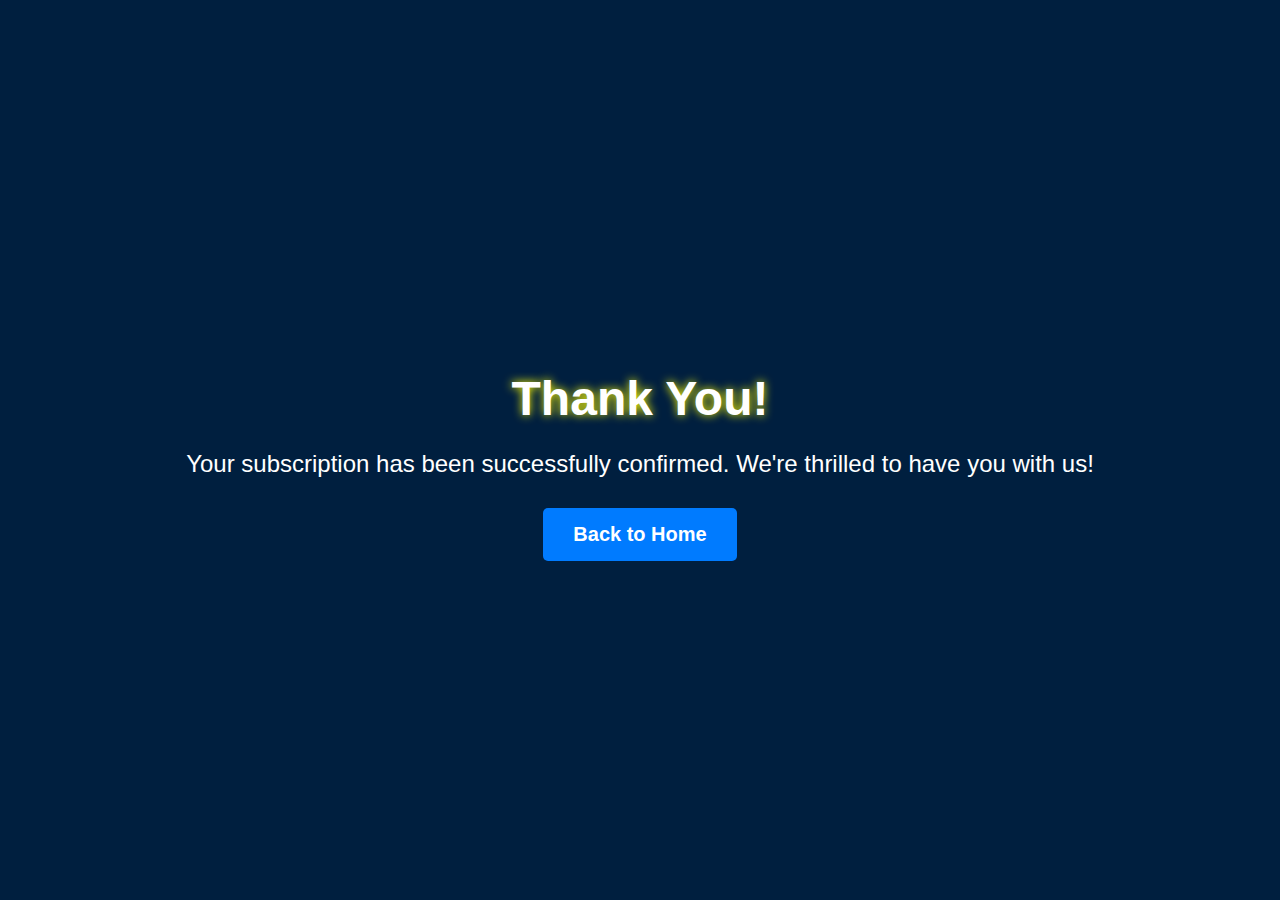
<file: confirm-subscription.html>
<!DOCTYPE html>
<html lang="en">
<head>
    <meta charset="UTF-8">
    <meta name="viewport" content="width=device-width, initial-scale=1.0">
    <title>Thank You</title>
    <style>
        body {
            margin: 0;
            font-family: Arial, sans-serif;
            background-color: #001f3f; /* Dark blue background */
            color: #ffffff; /* White text */
            display: flex;
            justify-content: center;
            align-items: center;
            height: 100vh;
            text-align: center;
        }
        h1 {
            font-size: 3rem;
            margin-bottom: 20px;
            text-shadow: 0 0 10px #ffff00; /* Yellow border effect */
        }
        p {
            font-size: 1.5rem;
            margin-bottom: 30px;
        }
        a {
            display: inline-block;
            text-decoration: none;
            font-size: 1.25rem;
            font-weight: bold;
            color: #ffffff;
            background-color: #007bff; /* Bright blue button */
            padding: 15px 30px;
            border-radius: 5px;
            transition: background-color 0.3s, transform 0.2s;
        }
        a:hover {
            background-color: #0056b3; /* Darker blue on hover */
            transform: scale(1.05); /* Slightly enlarges button on hover */
        }
    </style>
</head>
<body>
    <div>
        <h1>Thank You!</h1>
        <p>Your subscription has been successfully confirmed. We're thrilled to have you with us!</p>
        <a href="index.html">Back to Home</a>
    </div>
</body>
</html>
</file>
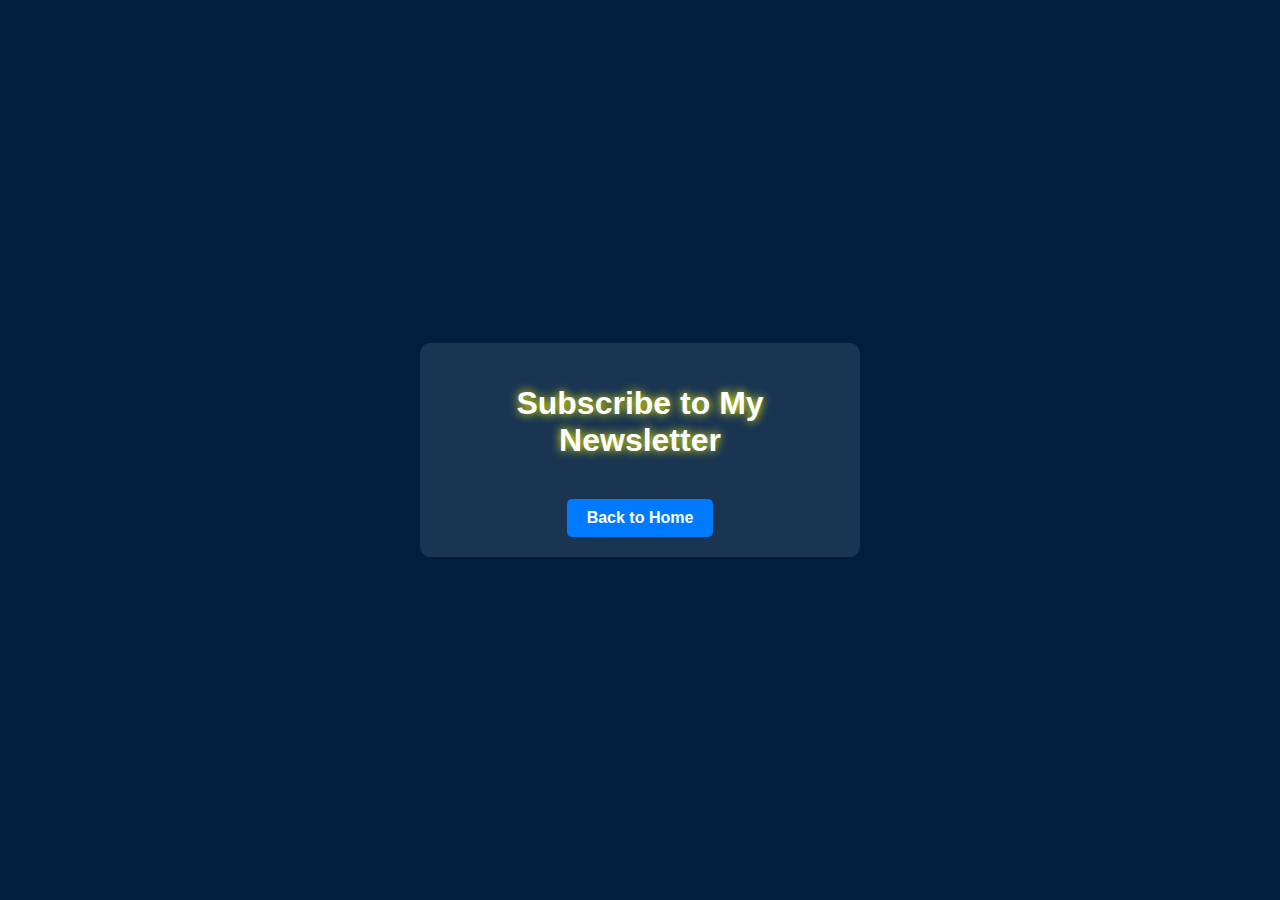
<file: slavoff-newsletter.html>
<!DOCTYPE html>
<html lang="en">
<head>
    <meta charset="UTF-8">
    <meta name="viewport" content="width=device-width, initial-scale=1.0">
    <title>Subscribe to My Newsletter</title>
    <style>
        body {
            margin: 0;
            font-family: Arial, sans-serif;
            background-color: #001f3f; /* Dark blue background */
            color: #ffffff; /* White text */
            display: flex;
            flex-direction: column;
            justify-content: center;
            align-items: center;
            height: 100vh;
            text-align: center;
        }
        .form-container {
            background-color: rgba(255, 255, 255, 0.1); /* Slightly transparent white */
            padding: 20px;
            border-radius: 10px;
            max-width: 400px;
            width: 100%;
        }
        h1 {
            font-size: 2rem;
            margin-bottom: 20px;
            text-shadow: 0 0 10px #ffff00;
        }
        .hidden-form {
            display: block; /* Ensure it's visible */
            width: 100%;
        }
        /* Fix for Email Privacy link */
        .AW-Form-434100161 a {
            font-size: 0.8rem;
            background: none !important; /* No background */
            color: #ccc !important; /* Light gray text */
            border: none !important;
            text-decoration: underline;
            cursor: pointer;
            display: inline-block;
            padding: 0;
        }
        .AW-Form-434100161 a:hover {
            color: #fff !important;
        }
        /* Back to Home Button */
        .back-home {
            display: inline-block;
            text-decoration: none;
            font-size: 1rem;
            font-weight: bold;
            color: #ffffff;
            background-color: #007bff;
            padding: 10px 20px;
            border-radius: 5px;
            margin-top: 20px;
            transition: background-color 0.3s, transform 0.2s;
        }
        .back-home:hover {
            background-color: #0056b3;
            transform: scale(1.05);
        }
    </style>
</head>
<body>
    <div class="form-container">
        <h1>Subscribe to My Newsletter</h1>
        <div id="subscriber-form" class="hidden-form">
            <div class="AW-Form-434100161"></div>
            <script type="text/javascript">
                (function(d, s, id) {
                    var js, fjs = d.getElementsByTagName(s)[0];
                    if (d.getElementById(id)) return;
                    js = d.createElement(s); js.id = id;
                    js.src = "//forms.aweber.com/form/61/434100161.js";
                    fjs.parentNode.insertBefore(js, fjs);
                }(document, "script", "aweber-wjs-hlbo77m9t"));
            </script>
        </div>
        <a href="index.html" class="back-home">Back to Home</a>
    </div>
</body>
</html>
</file>
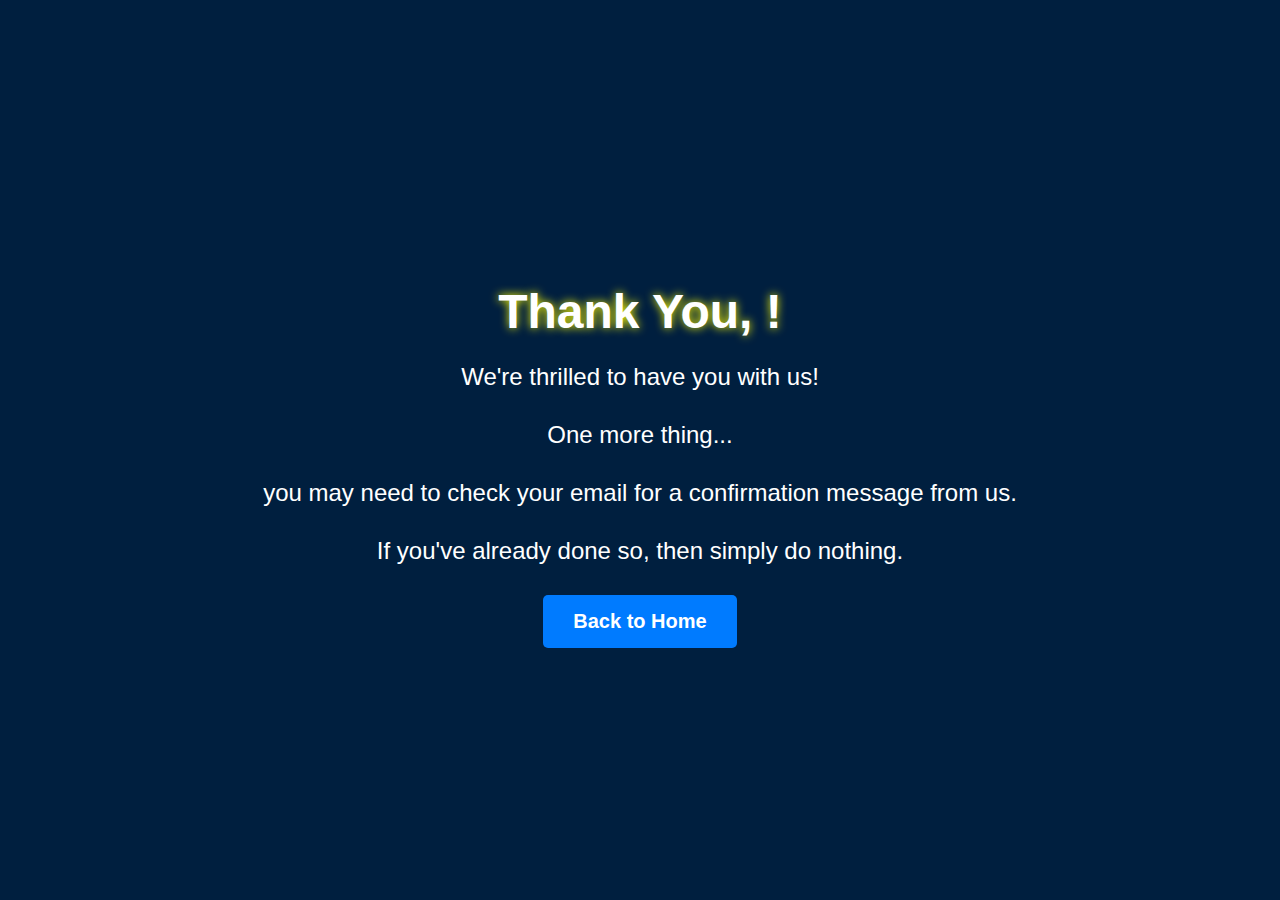
<file: thank-you.html>
<!DOCTYPE html>
<html lang="en">
<head>


 <script type="text/javascript">
var formData = (function() {
    var query_string = (location.search) 
        ? ((location.search.indexOf('#') != -1) 
            ? location.search.substring(1, location.search.indexOf('#')) 
            : location.search.substring(1)) 
        : '';  
    var elements = [];  

    if (query_string) {
        var pairs = query_string.split("&");     
        for (var i in pairs) {     
            if (typeof pairs[i] === 'string') {           
                var tmp = pairs[i].split("=");           
                var queryKey = decodeURIComponent(tmp[0]);           
                queryKey = (queryKey.charAt(0) === 'c') ? queryKey.replace(/\s/g, "_") : queryKey;   
                elements[queryKey] = decodeURIComponent(tmp[1] || '');      
            }    
        } 
    }  

    return {     
        display: function(key) {         
            if (elements[key]) {           
                document.write(elements[key]);         
            } else {         
                document.write(""); // No undefined or placeholder value
            }     
        }   
    } 
})();
</script>

    
    
    <meta charset="UTF-8">
    <meta name="viewport" content="width=device-width, initial-scale=1.0">
    <title>Thank You</title>
    <style>
        body {
            margin: 0;
            font-family: Arial, sans-serif;
            background-color: #001f3f; /* Dark blue background */
            color: #ffffff; /* White text */
            display: flex;
            justify-content: center;
            align-items: center;
            height: 100vh;
            text-align: center;
        }
        h1 {
            font-size: 3rem;
            margin-bottom: 20px;
            text-shadow: 0 0 10px #ffff00; /* Yellow border effect */
        }
        .personalized-message {
            font-size: 2rem;
            font-weight: bold;
            color: #ffff00; /* Yellow text for the name */
            text-shadow: 0 0 10px #ffffff; /* White glow effect */
            margin-bottom: 30px;
        }
        p {
            font-size: 1.5rem;
            margin-bottom: 30px;
        }
        a {
            display: inline-block;
            text-decoration: none;
            font-size: 1.25rem;
            font-weight: bold;
            color: #ffffff;
            background-color: #007bff; /* Bright blue button */
            padding: 15px 30px;
            border-radius: 5px;
            transition: background-color 0.3s, transform 0.2s;
        }
        a:hover {
            background-color: #0056b3; /* Darker blue on hover */
            transform: scale(1.05); /* Slightly enlarges button on hover */
        }
    </style>
</head>
<body>
    <div>
        <h1>Thank You, <script>formData.display("name");</script>!</h1>
        <p>We're thrilled to have you with us!</p>
        <p>One more thing... 
        <p>you may need to check your email for a confirmation message from us.</p>
        <p>If you've already done so, then simply do nothing.</p>
        <a href="index.html">Back to Home</a>
    </div>
</body>
</html>
</file>
